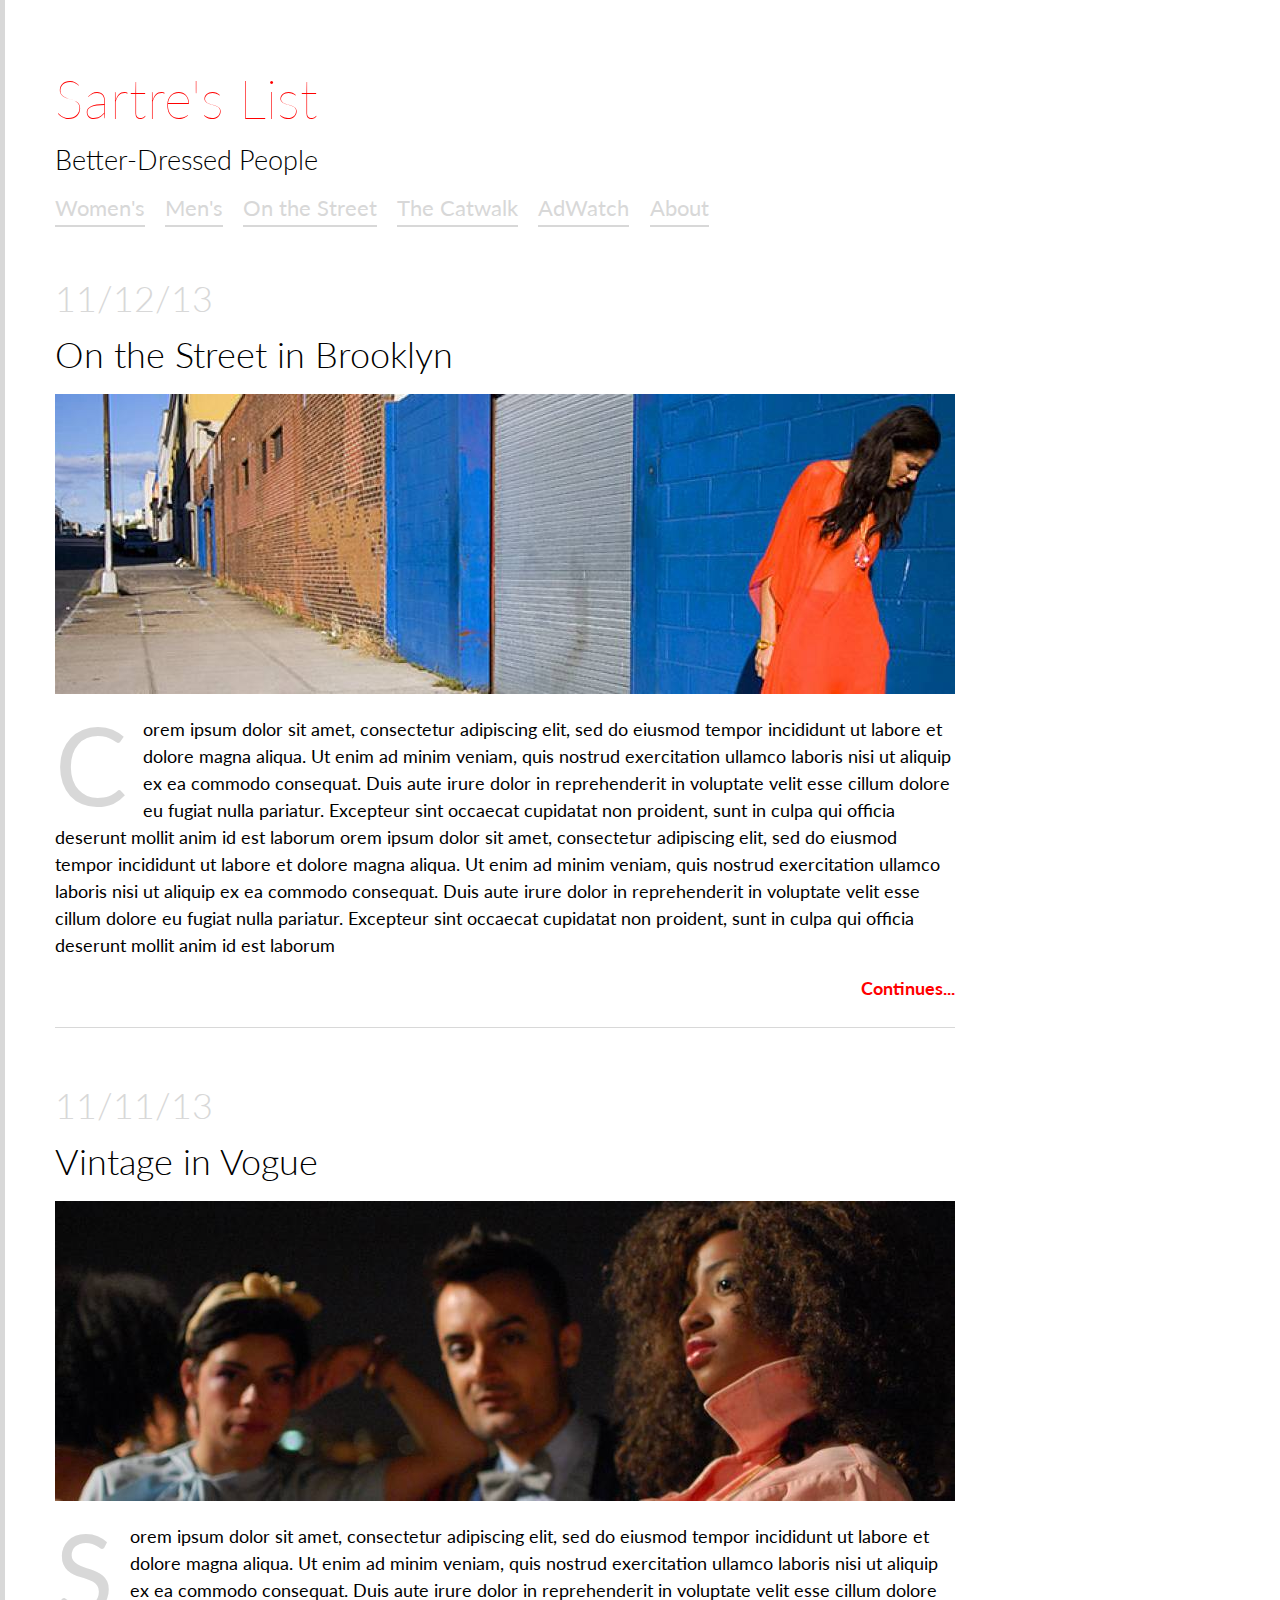
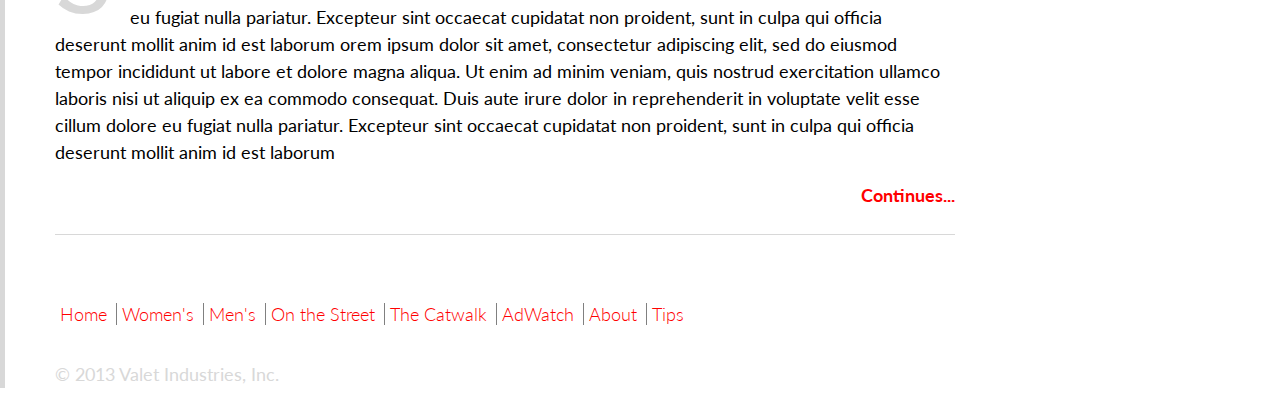
<file: GA_FashionBlog_amyzhang/index.html>
<!DOCTYPE html>
<html>
<head>
  <title>Sartre's List</title>
  <link rel="stylesheet" type="text/css" href="css/main.css">
  <link href='http://fonts.googleapis.com/css?family=Lato:300,700' rel='stylesheet' type='text/css'>
</head>
<body>
  <div class="Header"> <!-- Consider using <header> tag instead -->
    <h1 id="title">Sartre's List</h1>
    <h3 id="subtitle">Better-Dressed People</h3>
    <nav id="HeaderNav">
      <a href="www.">Women's</a>
      <a href="www.">Men's</a>
      <a href="www.">On the Street</a>
      <a href="www.">The Catwalk</a>
      <a href="www.">AdWatch</a>
      <a href="www.">About</a>
    </nav>  
  </div>
  <div class="MainContent"> <!-- Consider using <article> tag instead -->
    <h2 id="FadedHeading">11/12/13</h2>
    <h2 id="ArticleTitle">On the Street in Brooklyn</h2>
    <img src="img/fashion_photo.jpeg"/>
    <p><span id="FirstLetter">C</span>orem ipsum dolor sit amet, consectetur adipiscing elit, sed do eiusmod tempor incididunt ut labore et dolore magna aliqua. Ut enim ad minim veniam, quis nostrud exercitation ullamco laboris nisi ut aliquip ex ea commodo consequat. Duis aute irure dolor in reprehenderit in voluptate velit esse cillum dolore eu fugiat nulla pariatur. Excepteur sint occaecat cupidatat non proident, sunt in culpa qui officia deserunt mollit anim id est laborum orem ipsum dolor sit amet, consectetur adipiscing elit, sed do eiusmod tempor incididunt ut labore et dolore magna aliqua. Ut enim ad minim veniam, quis nostrud exercitation ullamco laboris nisi ut aliquip ex ea commodo consequat. Duis aute irure dolor in reprehenderit in voluptate velit esse cillum dolore eu fugiat nulla pariatur. Excepteur sint occaecat cupidatat non proident, sunt in culpa qui officia deserunt mollit anim id est laborum</p>
    <nav id="MainContentNav"> <!-- Don't need a nav tag here. <nav> should only be used for main navigation. In this case, you don't need to wrap the anchor tag in anything. You can style the tag directly.  -->
      <a href="www.">Continues...</a>
    </nav>    
  </div>
  <div class="MainContent"> <!-- Consider using <article> tag instead -->
    <h2 id="FadedHeading">11/11/13</h2>
    <h2 id="ArticleTitle">Vintage in Vogue</h2>
    <img src="img/fashion_photo2.jpeg"/>
    <p><span id="FirstLetter">S</span>orem ipsum dolor sit amet, consectetur adipiscing elit, sed do eiusmod tempor incididunt ut labore et dolore magna aliqua. Ut enim ad minim veniam, quis nostrud exercitation ullamco laboris nisi ut aliquip ex ea commodo consequat. Duis aute irure dolor in reprehenderit in voluptate velit esse cillum dolore eu fugiat nulla pariatur. Excepteur sint occaecat cupidatat non proident, sunt in culpa qui officia deserunt mollit anim id est laborum orem ipsum dolor sit amet, consectetur adipiscing elit, sed do eiusmod tempor incididunt ut labore et dolore magna aliqua. Ut enim ad minim veniam, quis nostrud exercitation ullamco laboris nisi ut aliquip ex ea commodo consequat. Duis aute irure dolor in reprehenderit in voluptate velit esse cillum dolore eu fugiat nulla pariatur. Excepteur sint occaecat cupidatat non proident, sunt in culpa qui officia deserunt mollit anim id est laborum</p>
    <nav id="MainContentNav">
      <a href="www.">Continues...</a> <!-- Don't need a nav tag here. <nav> should only be used for main navigation. In this case, you don't need to wrap the anchor tag in anything. You can style the tag directly.  -->
    </nav>
  </div>
  <div class="Footer"> <!-- Consider using <footer> tag instead -->
    <ul class="FooterNav">
      <li><a href="www.">Home</a></li>
      <li><a href="www.">Women's</a></li>
      <li><a href="www.">Men's</a></li>
      <li><a href="www.">On the Street</a></li>
      <li><a href="www.">The Catwalk</a></li>
      <li><a href="www.">AdWatch</a></li>
      <li><a href="www.">About</a></li>
      <li><a href="www.">Tips</a></li>
    </ul>   
    <p id="Copyright">&copy; 2013 Valet Industries, Inc.</p>
  </div>
</body>
</html>
</file>
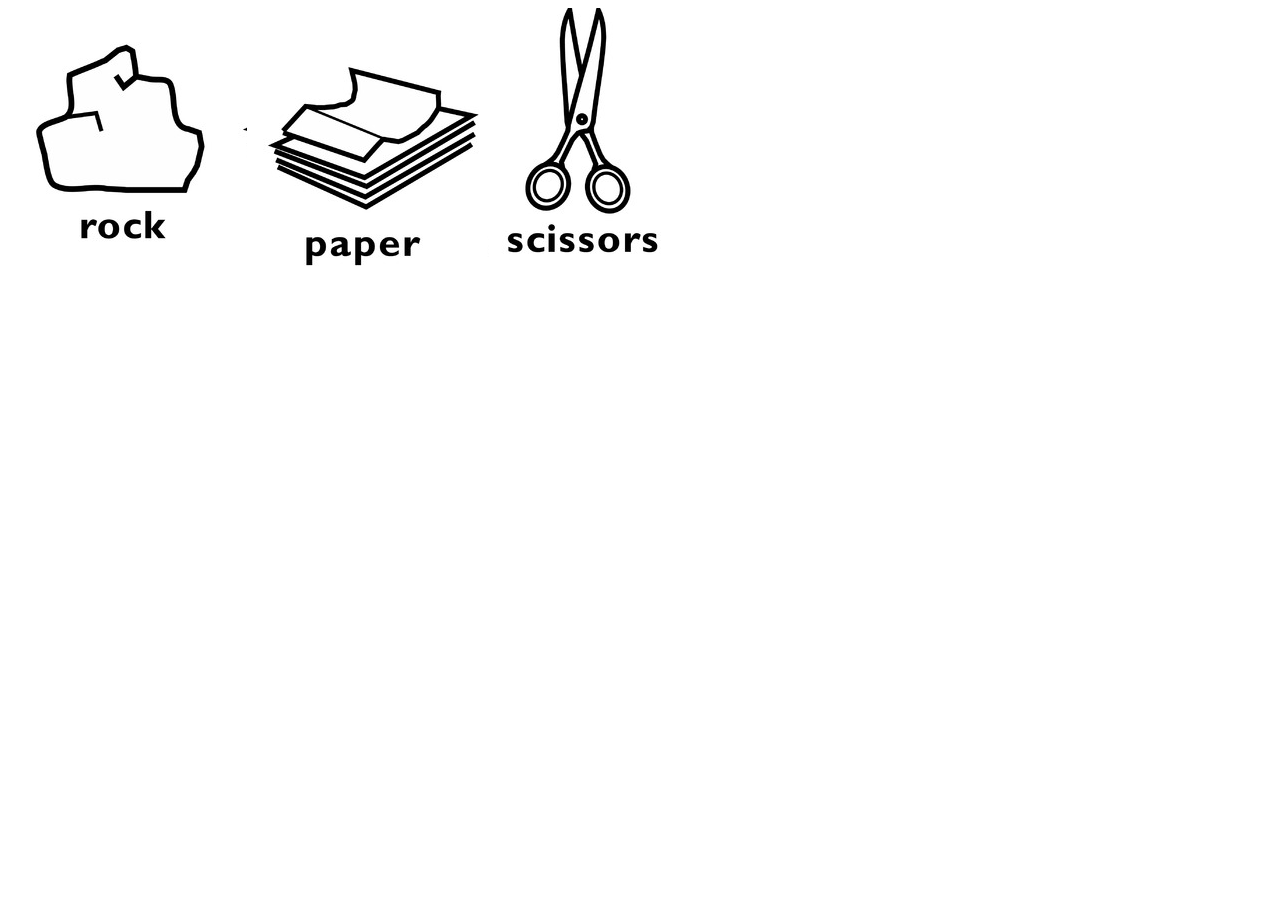
<file: ga_rockpaperscissors_amyzhang/index.html>
<html>
<head>
	<title>Rock Paper Scissors</title>
	<script type="text/javascript" src="js/jquery.js"></script>
	<script type="text/javascript" src="js/main.js"></script>
	<link rel="stylesheet" type="text/css" href="css/main.css">
</head>
<body>
<div id="buttons">
	<img id="rock" class="userChoice" src="img/rock.png"/>
	<img id="paper" class="userChoice" src="img/paper.png"/>
	<img id="scissors" class="userChoice" src="img/scissors.jpg"/>
</div>
</body>
</html>
</file>
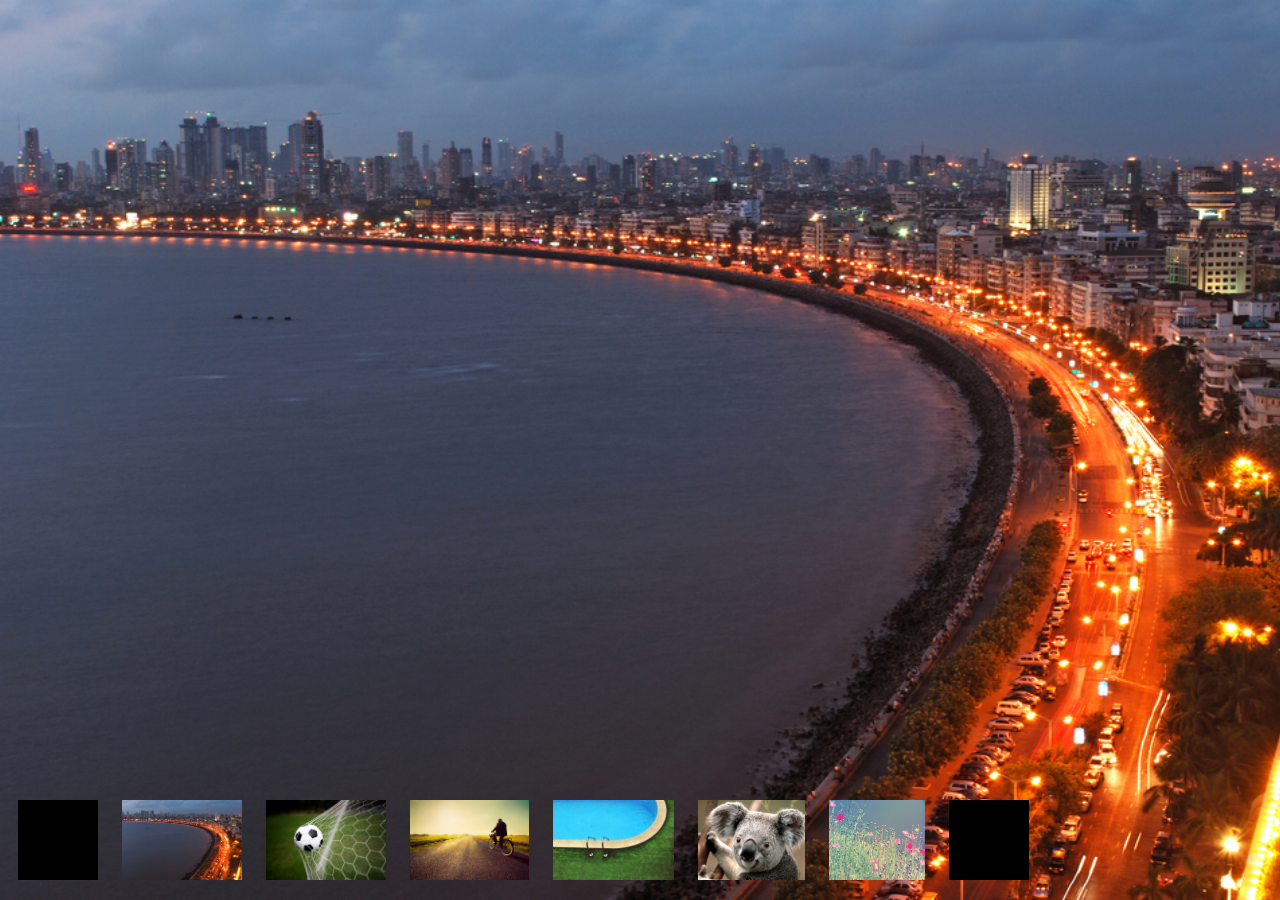
<file: ga_slideshow_amyzhang/index.html>
<DOCTYPE HTML />
<html>
<head>
	<title>My Photo Gallery</title>
	<link rel="stylesheet" type="text/css" href="css/main.css">
	<script type="text/javascript" src="js/main.js"></script>
</head>
<body>
		<div id="controlBar">	
			<div class="btn" id="prevBtn"></div>
			<div id="images">
				<div class="thumb"><img src="img/img-0.jpg"/></div>
				<div class="thumb"><img src="img/img-1.jpg"/></div>
				<div class="thumb"><img src="img/img-2.jpg"/></div>
				<div class="thumb"><img src="img/img-3.jpg"/></div>
				<div class="thumb"><img src="img/img-4.jpg"/></div>
				<div class="thumb"><img src="img/img-5.jpg"/></div>
			</div>
			<div class="btn" id="nextBtn"></div>
		</div>
</body>
</html>
</file>
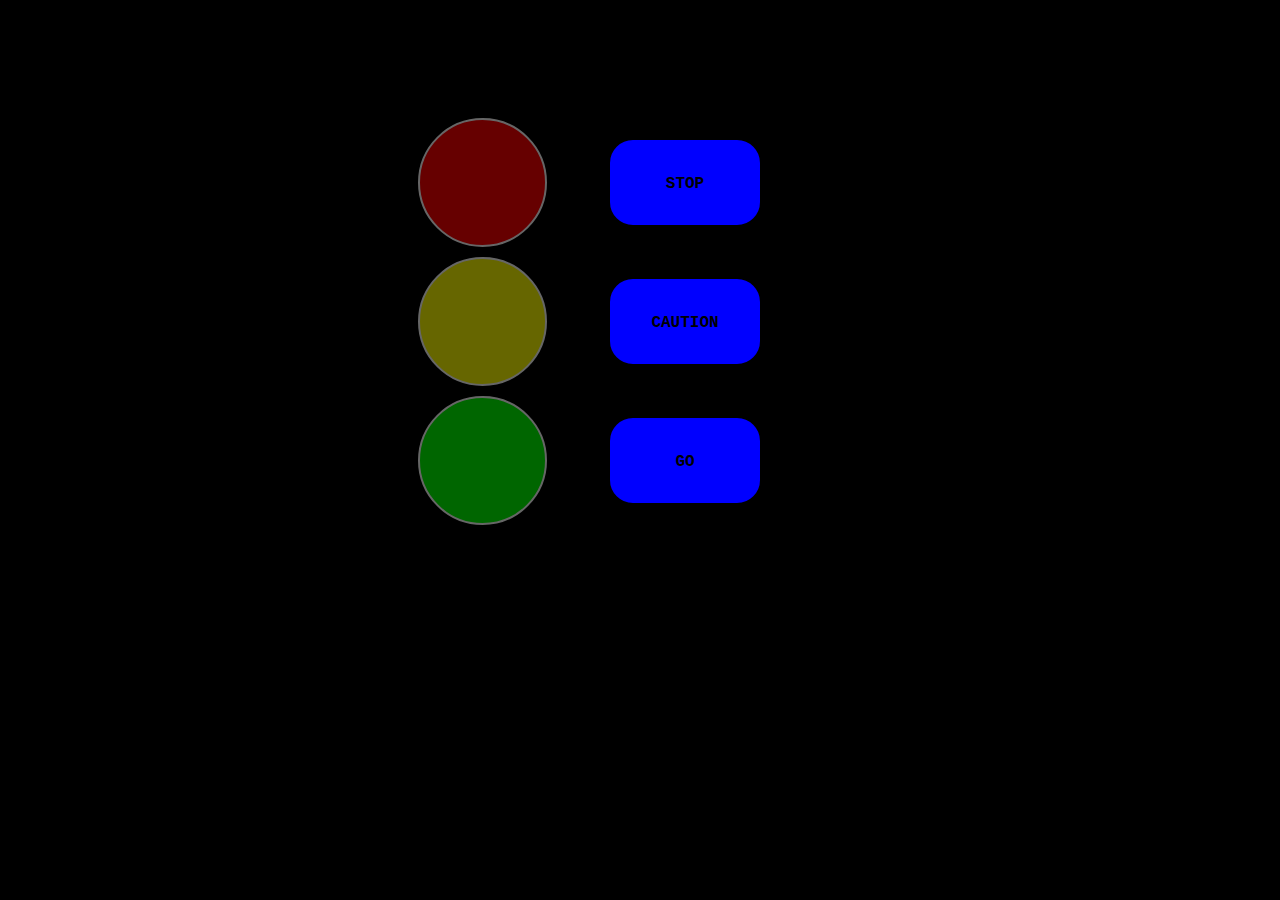
<file: GA_TrafficLight_amyzhang/index.html>
<!DOCTYPE html>
	
<html>
<head>
	<title>Traffic Light</title>
	<link rel="stylesheet" type="text/css" href="css/main.css">
</head>
<body>
    <div id="LightBox"> <!-- Ids and class names should begin with lowercase letters. The common way to write this would be "light-box" -->
        <div id="red" class="circle"></div>
        <div id="yellow" class="circle"></div>
        <div id="green" class="circle"></div>
    </div>
    <div id="ControlBox"> <!-- Ids and class names should begin with lowercase letters. The common way to write this would be "control-box" -->
        <h1 id="stop" class="button">STOP</h1>
        <h1 id="caution" class="button">CAUTION</h1>
        <h1 id="go" class="button">GO</h1>
    </div>
    <script type="text/javascript" src="js/application.js"></script>
</body>
</html>

<!-- Looks like you didn't complete the assignment -->
</file>
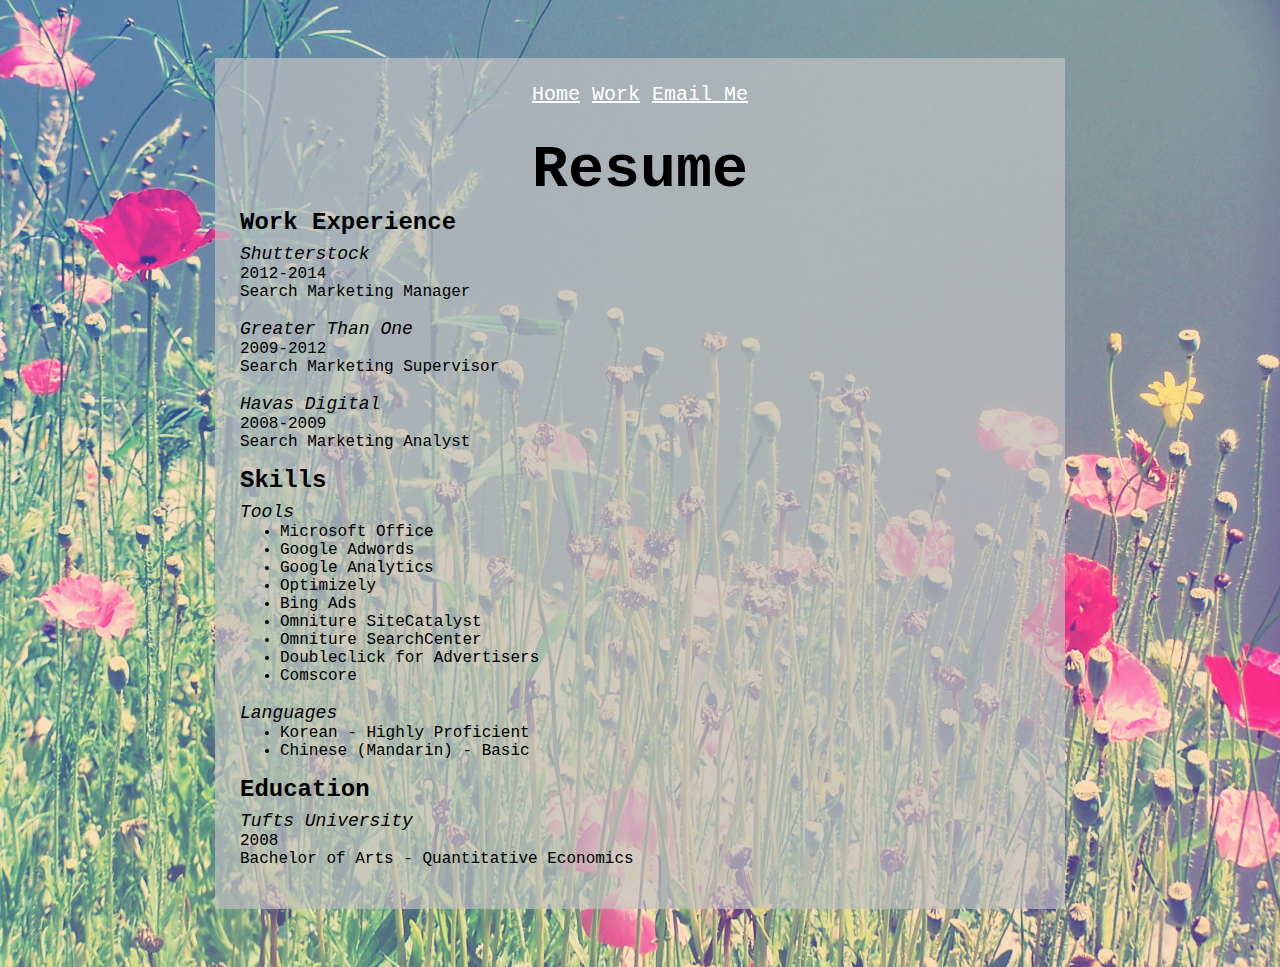
<file: GA_Project1_az011/resume.html>
<!DOCTYPE html>
<html>

<head>
	<link rel="stylesheet" type="text/css" href="CSS/resume.css">
</head>

<body>
<div class="mainbox">
	
	<nav>
		<a href="index.html">Home</a>
		<a href="http://www.shutterstock.com">Work</a> 		
		<a href="mailto:amyzhang011@gmail.com?Subject=Hello%20Amy!">Email Me</a>
	</nav>

	<h1>Resume</h1>
		<p class="resume_sections">Work Experience</p>
			<p class="descriptions">Shutterstock</p>
			<p>2012-2014<br>Search Marketing Manager</p>
		<p class="descriptions">Greater Than One</p>
			<p>2009-2012<br>Search Marketing Supervisor</p>
		<p class="descriptions">Havas Digital</p>
			<p>2008-2009<br>Search Marketing Analyst</p>
	<p class="resume_sections">Skills</p>
		<p class="descriptions">Tools</p>
			<ul>
				<li>Microsoft Office</li>
				<li>Google Adwords</li>
				<li>Google Analytics</li>
				<li>Optimizely</li>
				<li>Bing Ads</li>
				<li>Omniture SiteCatalyst</li>
				<li>Omniture SearchCenter</li>
				<li>Doubleclick for Advertisers</li>
				<li>Comscore</li>
			</ul>	
		<p class="descriptions">Languages</p>
			<ul>
				<li>Korean - Highly Proficient</li>
				<li>Chinese (Mandarin) - Basic</li>
			</ul>
	<p class="resume_sections">Education</p>
		<p class="descriptions">Tufts University</p>
			<p>2008<br>Bachelor of Arts - Quantitative Economics</p>

	</div> 
</body>

</html>
</file>
<file: GA_FashionBlog_amyzhang/css/main.css>
body {
  font-family: 'Lato', sans-serif;
  font-size: 18px;
  min-width: 685px;
  border-left: 5px solid #D8D8D8;
  margin-top: 0px;
  margin-bottom: 0px;
  margin-left: 0px;
  padding-left: 50px;
  padding-top: 30px;
}

p {
  line-height: 1.5em;
}

#title {
  color: #FF0000;
  font-size: 3em;
  font-weight: 100;
  margin-bottom: -15px;
}

#subtitle {
  font-size: 1.5em;
  font-weight: 300;
  margin-bottom: .7em;
}

#FadedHeading {
  color: #D8D8D8;
  font-size: 2em;
  font-weight: 300;
  margin-bottom: -18px;
}

#ArticleTitle {
  font-size: 2em;
  font-weight: 300;
  margin-bottom: .5em;
}

#HeaderNav a {
  color: #D8D8D8;
  font-size: 1.2em;
  text-decoration: none;
  border-bottom: 2px solid;
  padding-bottom: .2em;
  margin-right: .7em;
}

.MainContent {
  margin-top: 55px;
  padding-bottom: 50px;
  border-bottom: 1px solid #D8D8D8;
  min-width: 900px;
  max-width: 900px;
}

#MainContentNav a {
  float: right;
  color: red;
  text-decoration: none;
  font-weight: 700;
}

#FirstLetter {
  float: left;
  font-size: 6em;
  line-height: .9em;
  color: #D8D8D8;
  padding-right: .15em;
}

#Copyright {
  color: #D8D8D8; 
}

.Footer {
  padding-top: 50px;
  min-width: 685px;
}

ul.FooterNav {
  margin-bottom: 2em;
  padding-left: 0;
}

.FooterNav li {
  display: inline;
  border-left: 1px solid gray;
}

.FooterNav li:first-child{
  border-left: none;
}

.FooterNav a {
  font-weight: 300;
  color: red;
  text-decoration: none;
  padding-left: .3em;
  padding-right: .2em;
}
</file>
<file: ga_rockpaperscissors_amyzhang/css/main.css>
.userChoice {
	cursor: pointer;
}
</file>
<file: ga_slideshow_amyzhang/css/main.css>
body {
	background-image: url('../img/img-0.jpg');
	background-position: center;
	background-repeat: no-repeat;
	background-size: cover;
	display: inline-block;
}

#controlBar {
	position: absolute;
	display: inline-block;
	bottom: 0px;
	height: 100px;
}

.btn {
	display: inline-block;
	height: 80px;
	width: 80px;
	margin-left: 10px;
	margin-right: 10px;
	background-color: black;
	cursor: pointer;
}

#images {
	display: inline-block;
	bottom: 0px;
}

.thumb {
	display: inline-block;
	cursor: pointer;
	overflow: hidden;
	margin-left: 10px;
	margin-right: 10px;
}

.thumb img {
	height: 80px;
}

.thumb:hover {
	opacity: .7;
}
</file>
<file: GA_TrafficLight_amyzhang/css/main.css>
body {
  background-color: black;
}

.circle {
  position: relative;
  border: 2px solid white;
  border-radius: 50%;
  height: 125px;
  width: 125px;
  background-color: black;
  margin-left: 10px;
  margin-right: 5px;
  margin-top: 10px;
}

.button {
  position: relative;
  border: 2px solid black;
  border-radius: 25px;
  height: 50px;
  width: 150px;
  background-color: blue;
  padding-top: 35px;
  margin-top: 30px;
  margin-bottom: 50px;
  text-align: center;
  font-size: 16px;
  font-family: "courier new", sans-serif;
}

.button:hover {
  background-color: purple;
  cursor: pointer;
}

#LightBox {
  position: absolute;
  height: 425px;
  width: 150px;
  margin-left: 400px;
  margin-right: auto;
  margin-top: 100px;
}

#red {
  background-color: red;
  opacity: .4;
  transition: opacity 2s ease-out 0s;
}

#red:hover {
  background-color: red;
  opacity: 1;
  box-shadow: 0px 0px 15px 15px red;
  
}

#yellow {
  background-color: yellow;
  opacity: .4;
  transition: opacity 2s ease-out 0s;
}

#yellow:hover {
  background-color: yellow;
  opacity: 1;
  box-shadow: 0px 0px 15px 15px yellow;
}

#green {
  background-color: lime;
  opacity: .4;
  transition: opacity 2s ease-out 0s;
}

#green:hover {
  background-color: lime;
  opacity: 1;
  box-shadow: 0px 0px 15px 15px lime;
}

#ControlBox {
  position: absolute;
  height: 425px;
  width: 175px;
  margin-left: 600px;
  margin-right: auto;
  margin-top: 100px;
}
</file>
<file: GA_Project1_az011/CSS/resume.css>
.mainbox{
	vertical-align: center;
	position: relative;
	margin-left: auto;
	margin-right: auto;
	text-align: left;
	background-color: rgba(192,192,192,0.7);
	font-family: Courier;
	height: auto;
	width: 800px;
	padding: 25px;
}

nav {
  font-size: 20px;
  margin-bottom: -10px;
  text-align: center;
}

h1 {
  font-size: 60px;
  text-align: center;
  margin-bottom: -10px;
}

.resume_sections{
	font-weight: bold;
	font-size: 24px;
	margin-bottom: -10px;
	margin-top: 15px;
}

.descriptions{
	font-style: italic;
	font-size: 18px;
	margin-bottom: -15px;
}

body {
  background-image: url('../img/flower_background2.jpg');
  background-size: 100%;
  padding: 50px;
}

p {
	font-size: 16px;
}

a {
  color: white;
}
</file>
